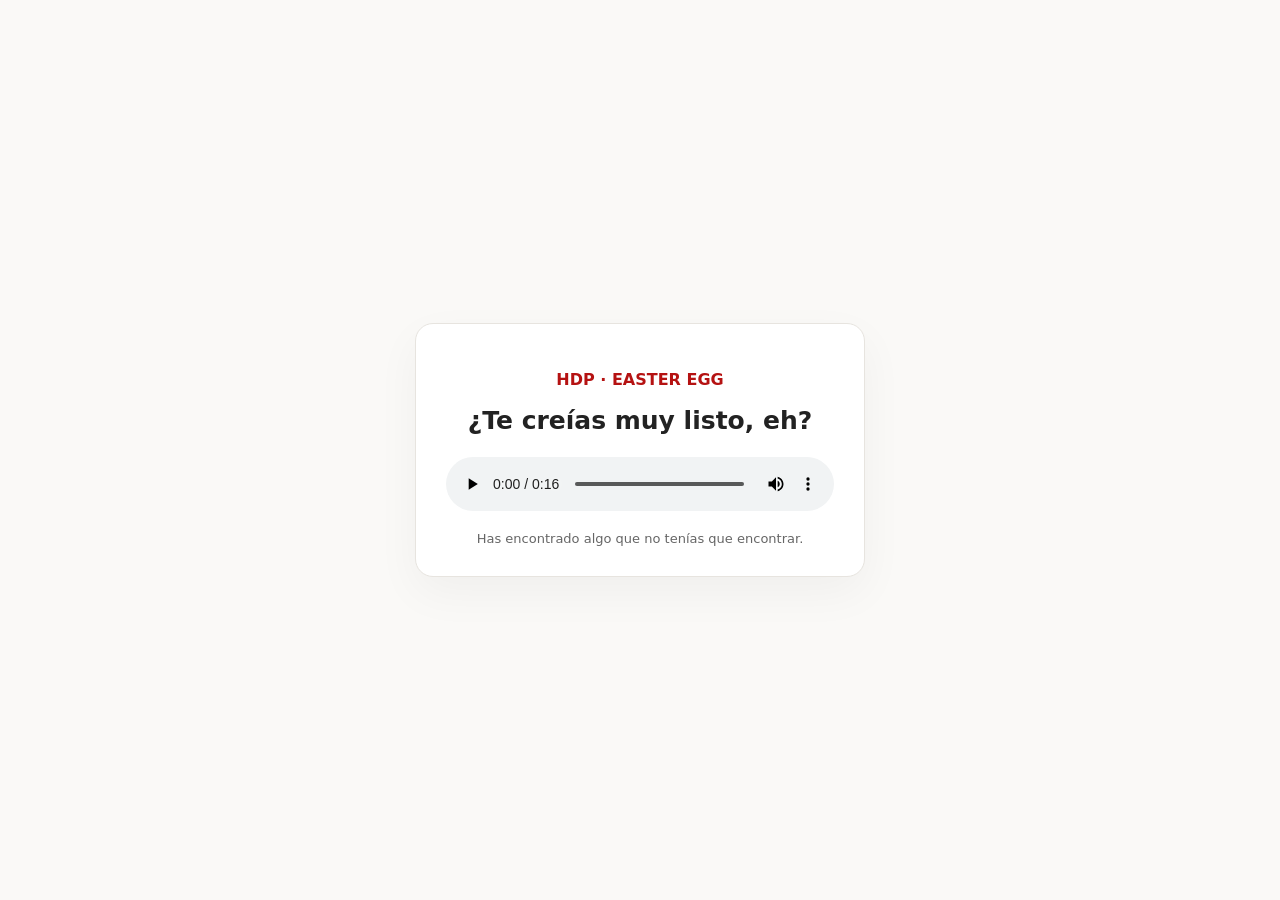
<file: secreto/index.html>
<!doctype html><html lang="es"><head><meta charset="utf-8"><meta name="viewport" content="width=device-width,initial-scale=1"><meta name="theme-color" content="#faf9f7"><title>HdP Easter Egg</title><style>body{margin:0;min-height:100vh;display:grid;place-items:center;background:#faf9f7;color:#222;font-family:system-ui,sans-serif}.player{width:min(450px,calc(100% - 36px));background:#fff;border:1px solid #e7e4df;border-radius:18px;padding:30px;box-sizing:border-box;text-align:center;box-shadow:0 16px 45px #0000000b}h1{font-size:25px;line-height:1.25;margin:0 0 20px}audio{width:100%}.hint{font-size:13px;color:#666;margin:16px 0 0}.red{color:#b51212;font-weight:800}</style></head><body><main class="player"><p class="red">HDP · EASTER EGG</p><h1>¿Te creías muy listo, eh?</h1><audio controls preload="metadata" aria-label="Mensaje secreto de Hoy Dormimos Poco"><source src="../assets/secreto-hdp.mp3" type="audio/mpeg">Tu navegador no admite reproducción de audio.</audio><p class="hint">Has encontrado algo que no tenías que encontrar.</p></main></body></html>
</file>
